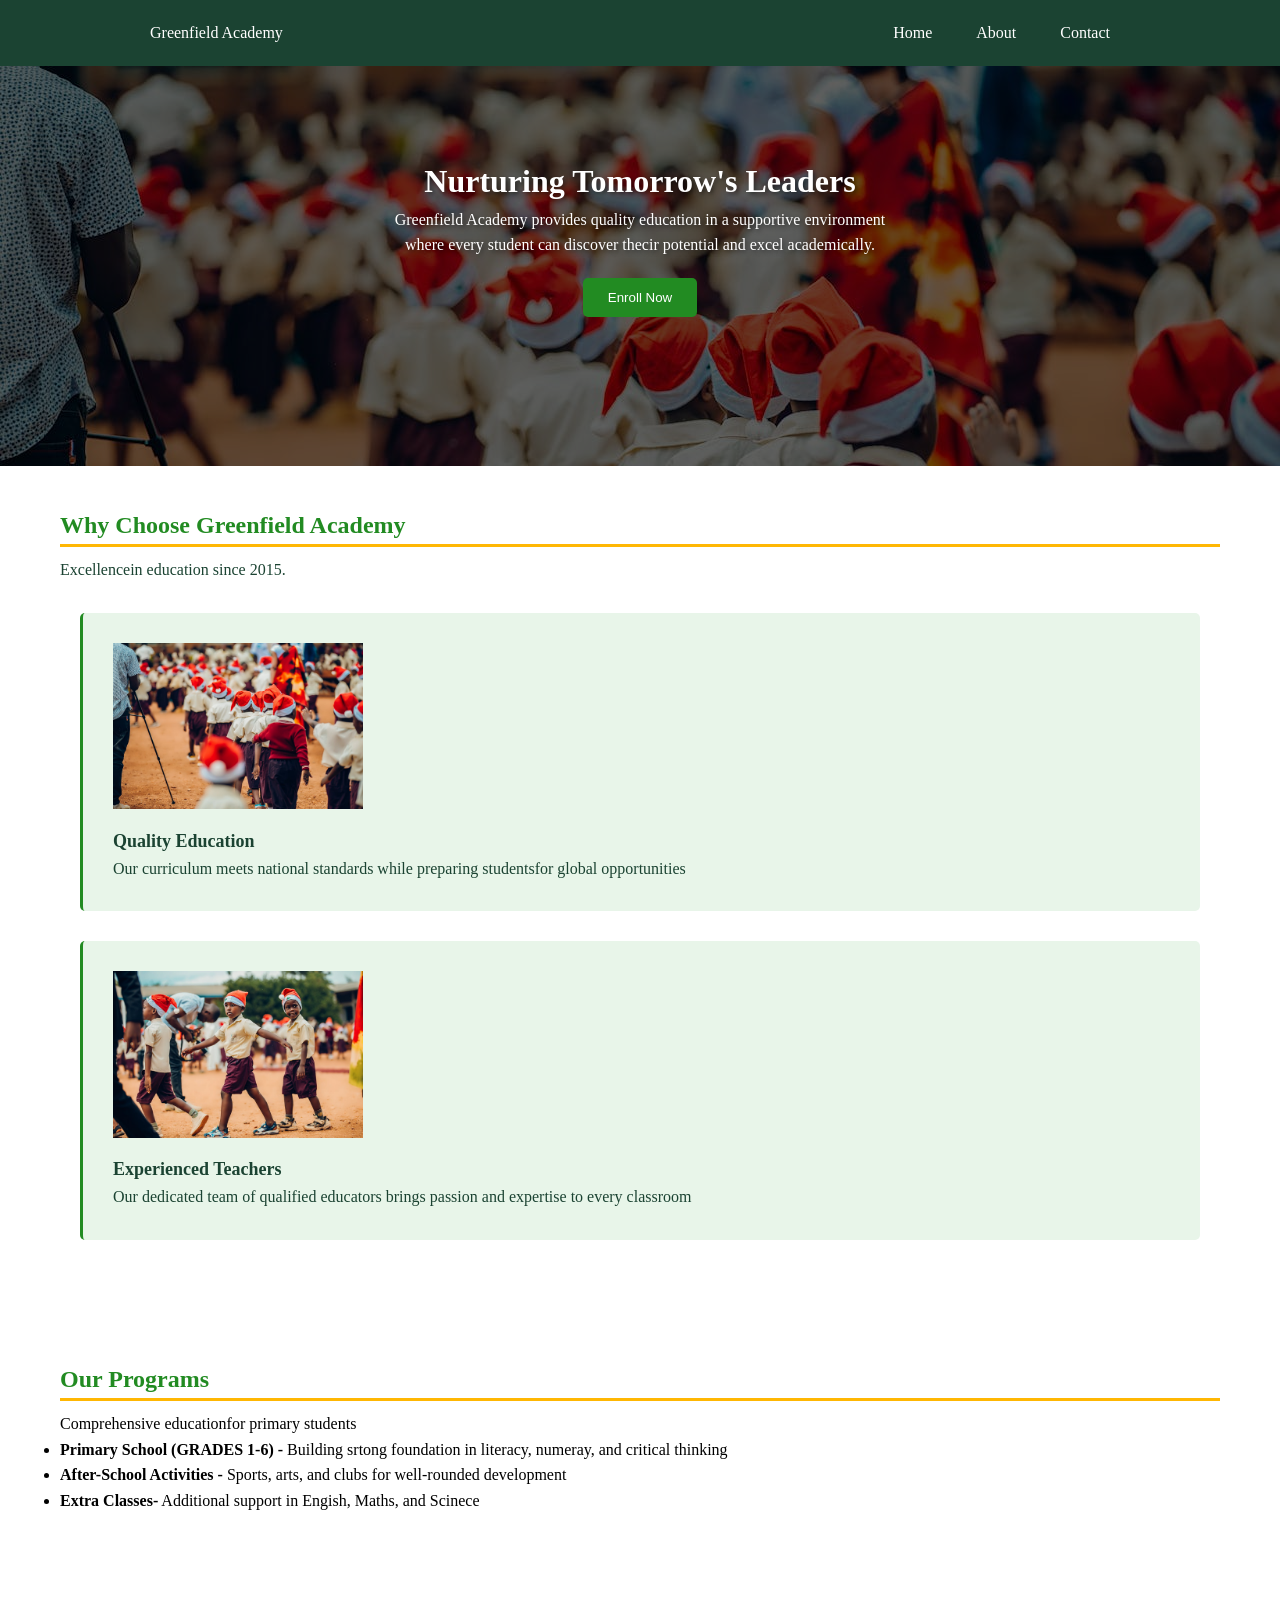
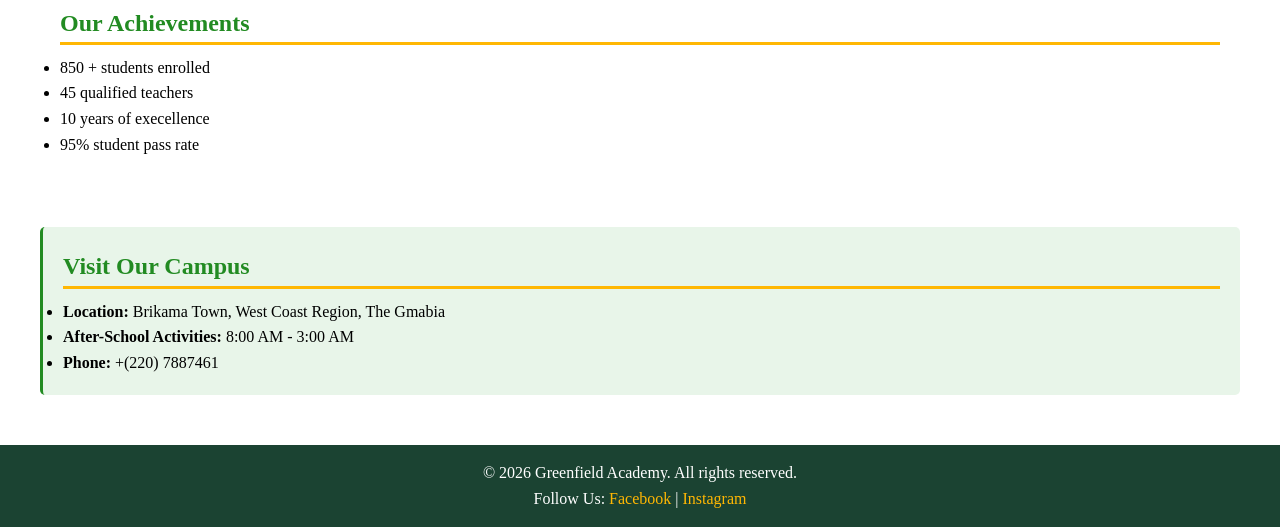
<file: index.html>
<!DOCTYPE html>
<html lang="en">

<head>
    <meta charset="UTF-8">
    <meta name="viewport" content="width=device-width, initial-scale=1.0">
    <title>Greenfield Academy</title>
    <link rel="stylesheet" href="styles.css">
</head>

<body>
    <header>


        <nav class="navbar">

            <dev class="logo">Greenfield Academy <span class="logo-dot"></span></dev>
            <ul class="nav-links">
                <li><a href="./index.html">Home</a></li>
                <li><a href="./about.html">About</a></li>
                <li><a href="./contact.html">Contact</a></li>

            </ul>
        </nav>

        <div class="hero">
            <h1>Nurturing Tomorrow's Leaders</h1>
            <p>Greenfield Academy provides quality education in a supportive environment <br> where every student
                can
                discover thecir potential and excel academically.</p>
            <button><a href="Excellence in education since 2015">Enroll Now</a></button>
        </div>


    </header>


    <main>
        <section class="why-us container">
            <h2>Why Choose Greenfield Academy</h2>

            <p>Excellencein education since 2015.</p>

            <div class="card">
                <img src="./images/students.jpg" alt="students">
                <h3>Quality Education</h2>
                    <p>Our curriculum meets national standards while preparing studentsfor global opportunities</p>
            </div>

            <div class="card">
                <img src="./images/teachers.jpg" alt="teachers">
                <h3>Experienced Teachers</h2>
                    <p>Our dedicated team of qualified educators brings passion and expertise to every classroom</p>
            </div>

        </section>
        <section class="container">
            <h2>Our Programs</h2>
            <p>Comprehensive educationfor primary students</p>
            <ul>
                <li> <strong>Primary School (GRADES 1-6) -</strong> Building srtong foundation in literacy, numeray, and
                    critical thinking
                </li>
                <li> <strong>After-School Activities -</strong> Sports, arts, and clubs for well-rounded development
                </li>
                <li> <strong>Extra Classes-</strong> Additional support in Engish, Maths, and Scinece</li>
            </ul>
        </section>

        <section class="container">
            <ul>
                <h2>Our Achievements</h2>
                <li>850 + students enrolled</li>
                <li>45 qualified teachers</li>
                <li>10 years of execellence</li>
                <li>95% student pass rate</li>
            </ul>
        </section>

        <section class="container card-visit">
            <ul>

                <h2>Visit Our Campus</h2>
                <li> <strong>Location:</strong> Brikama Town, West Coast Region, The Gmabia</li>
                <li> <strong>After-School Activities:</strong> 8:00 AM - 3:00 AM</li>
                <li> <strong>Phone:</strong> +(220) 7887461</li>
            </ul>
        </section>


    </main>
    <footer>
        <p>&copy; 2026 Greenfield Academy. All rights reserved.</p>
        <p>Follow Us: <a href="https://facebook.com">Facebook</a> | <a href="https://instagram.com">Instagram</a></p>
    </footer>
</body>

</html>
</file>
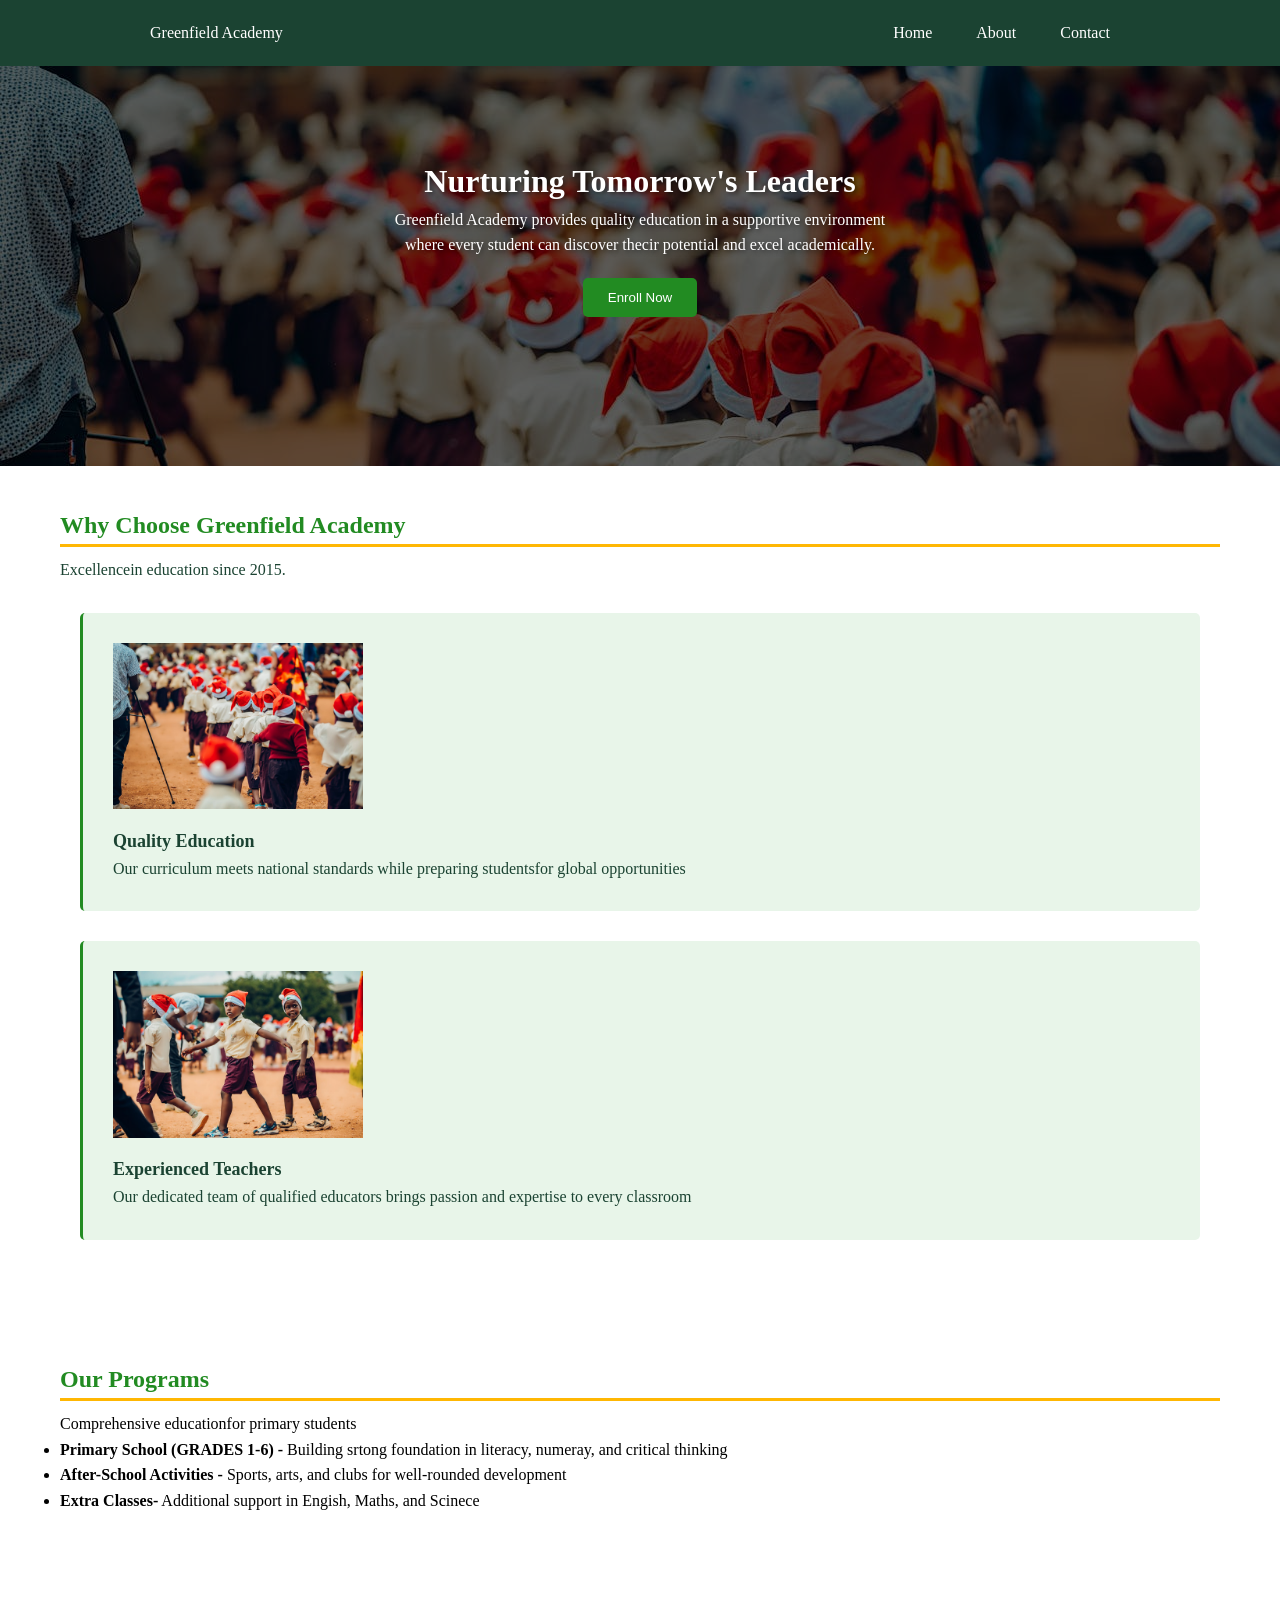
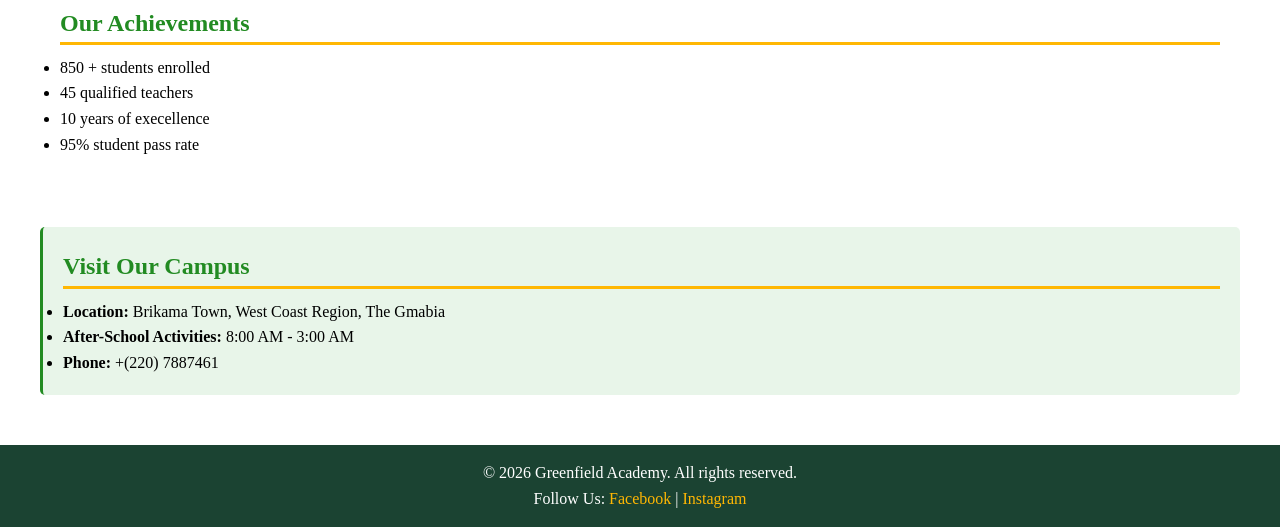
<file: project/greenfield-academy/index.html>
<!DOCTYPE html>
<html lang="en">

<head>
    <meta charset="UTF-8">
    <meta name="viewport" content="width=device-width, initial-scale=1.0">
    <title>Greenfield Academy</title>
    <link rel="stylesheet" href="styles.css">
</head>

<body>
    <header>


        <nav class="navbar">

            <dev class="logo">Greenfield Academy <span class="logo-dot"></span></dev>
            <ul class="nav-links">
                <li><a href="./index.html">Home</a></li>
                <li><a href="./about.html">About</a></li>
                <li><a href="./contact.html">Contact</a></li>

            </ul>
        </nav>

        <div class="hero">
            <h1>Nurturing Tomorrow's Leaders</h1>
            <p>Greenfield Academy provides quality education in a supportive environment <br> where every student
                can
                discover thecir potential and excel academically.</p>
            <button><a href="Excellence in education since 2015">Enroll Now</a></button>
        </div>


    </header>


    <main>
        <section class="why-us container">
            <h2>Why Choose Greenfield Academy</h2>

            <p>Excellencein education since 2015.</p>

            <div class="card">
                <img src="./images/students.jpg" alt="students">
                <h3>Quality Education</h2>
                    <p>Our curriculum meets national standards while preparing studentsfor global opportunities</p>
            </div>

            <div class="card">
                <img src="./images/teachers.jpg" alt="teachers">
                <h3>Experienced Teachers</h2>
                    <p>Our dedicated team of qualified educators brings passion and expertise to every classroom</p>
            </div>

        </section>
        <section class="container">
            <h2>Our Programs</h2>
            <p>Comprehensive educationfor primary students</p>
            <ul>
                <li> <strong>Primary School (GRADES 1-6) -</strong> Building srtong foundation in literacy, numeray, and critical thinking
                </li>
                <li> <strong>After-School Activities -</strong> Sports, arts, and clubs for well-rounded development
                </li>
                <li> <strong>Extra Classes-</strong> Additional support in Engish, Maths, and Scinece</li>
            </ul>
        </section>

        <section class="container">
            <ul>
                <h2>Our Achievements</h2>
                <li>850 + students enrolled</li>
                <li>45 qualified teachers</li>
                <li>10 years of execellence</li>
                <li>95% student pass rate</li>
            </ul>
        </section>

        <section class="container card-visit">
            <ul >

                <h2>Visit Our Campus</h2>
                <li> <strong>Location:</strong> Brikama Town, West Coast Region, The Gmabia</li>
                <li> <strong>After-School Activities:</strong> 8:00 AM - 3:00 AM</li>
                <li> <strong>Phone:</strong> +(220) 7887461</li>
            </ul>
        </section>


    </main>
    <footer>
        <p>&copy; 2026 Greenfield Academy. All rights reserved.</p>
        <p>Follow Us: <a href="https://facebook.com">Facebook</a> | <a href="https://instagram.com">Instagram</a></p>
    </footer>
</body>

</html>
</file>
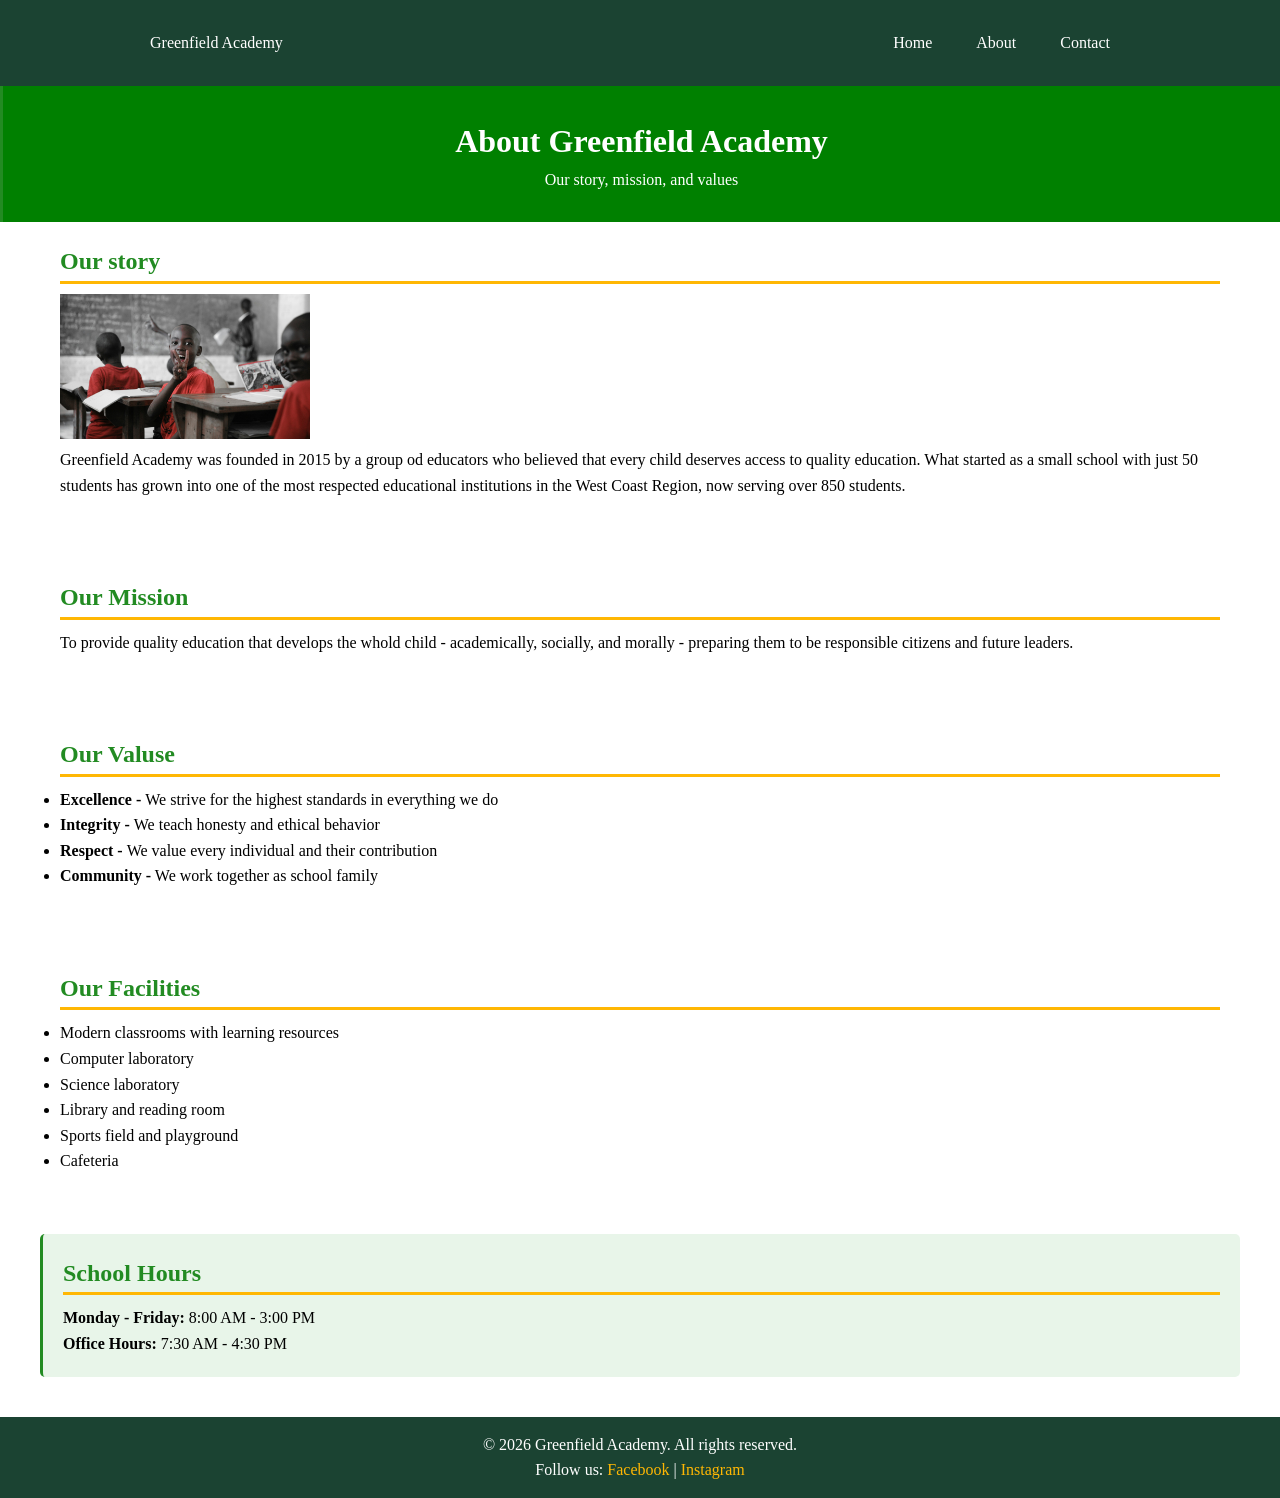
<file: about.html>
<!DOCTYPE html>
<html lang="en">

<head>
    <meta charset="UTF-8">
    <meta name="viewport" content="width=device-width, initial-scale=1.0">
    <title>About Greenfield Academy</title>
    <link rel="stylesheet" href="styles.css">
    <link rel="stylesheet" href="about.css">
</head>

<body>
    <header>
        <nav class="navbar">

            <div class="logo">Greenfield Academy <span class="logo-dot"></span></div>
            <ul class="nav-links">
                <li><a href="./index.html">Home</a></li>
                <li><a href="./About.html">About</a></li>
                <li><a href="./contact.html">Contact</a></li>

            </ul>
        </nav>

        <div class="page-header-hero">
            <h1>About Greenfield Academy</h1>
            <p>Our story, mission, and values</p>
        </div>
    </header>
    <main>
        <section class="container our-story">

            <h2>Our story</h2>
            <img src="./images/school.jpg" alt="school">
            <p>Greenfield Academy was founded in 2015 by a group od educators who believed that every child deserves
                access
                to quality education.
                What started as a small school with just 50 students has grown into one of the most respected
                educational
                institutions in the West Coast Region, now serving over 850 students.</p>

        </section>

        <section class="container">

            <h2>Our Mission</h2>
            <p>To provide quality education that develops the whold child - academically, socially, and morally -
                preparing
                them to be responsible citizens and future leaders.</p>
        </section>

        <section class="container">
            <h2>Our Valuse</h2>
            <ul>

                <li> <strong>Excellence - </strong>We strive for the highest standards in everything we do</li>
                <li> <strong>Integrity - </strong> We teach honesty and ethical behavior</li>
                <li> <strong>Respect - </strong> We value every individual and their contribution</li>
                <li><strong>Community -</strong> We work together as school family</li>
            </ul>
        </section>

        <section class="container">
            <h2>Our Facilities</h2>
            <ul>
                <li>Modern classrooms with learning resources</li>
                <li>Computer laboratory</li>
                <li>Science laboratory</li>
                <li>Library and reading room</li>
                <li>Sports field and playground</li>
                <li>Cafeteria</li>
            </ul>
        </section>
        <section class="container card">
            <h2>School Hours</h2>

            <p><strong>Monday - Friday:</strong> 8:00 AM - 3:00 PM</p>
            <p><strong>Office Hours:</strong> 7:30 AM - 4:30 PM</p>

        </section>

    </main>
    <footer>
        <p>&copy; 2026 Greenfield Academy. All rights reserved.</p>
        <p>Follow us: <a href="https://facebook.com">Facebook</a> | <a href="https://instagram.com">Instagram</a></p>
    </footer>
</body>

</html>
</file>
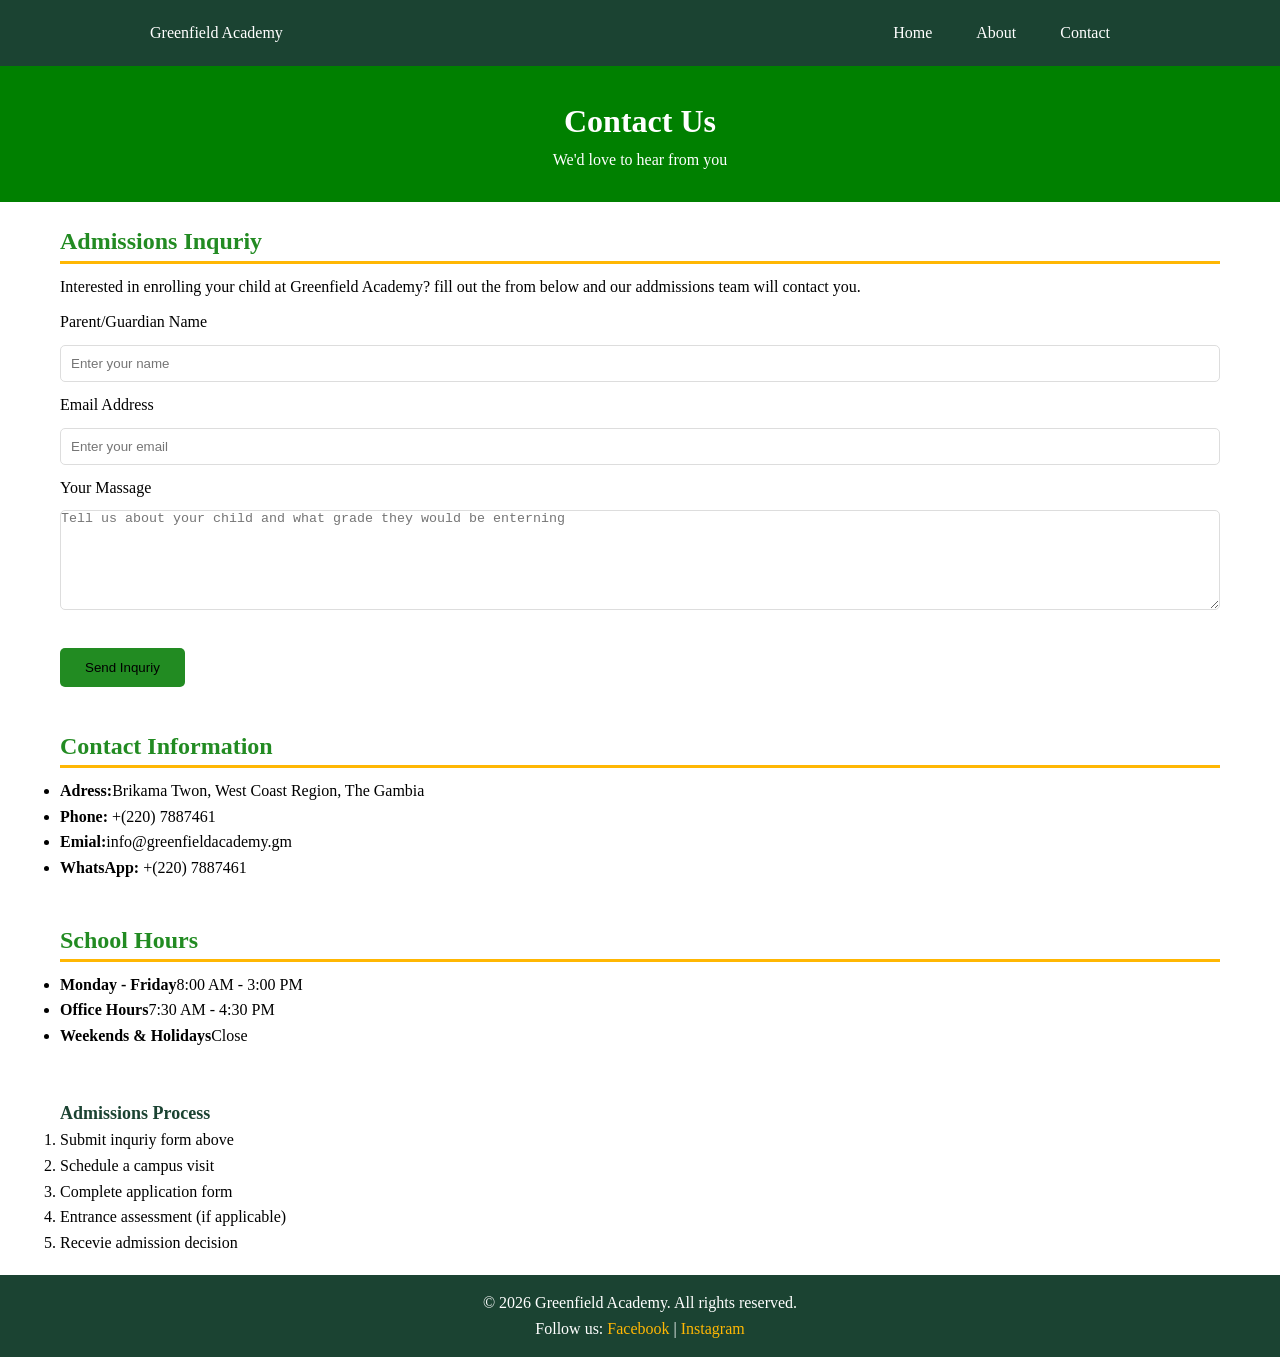
<file: contact.html>
<!DOCTYPE html>
<html lang="en">

<head>
    <meta charset="UTF-8">
    <meta name="viewport" content="width=device-width, initial-scale=1.0">
    <title>Contact Greenfield Academy</title>
    <link rel="stylesheet" href="styles.css">
    <link rel="stylesheet" href="contact.css">
</head>

<body>
    <header>
        <nav class="navbar">

            <div class="logo">Greenfield Academy <span class="logo-dot"></span></div>
            <ul class="nav-links">
                <li><a href="./index.html">Home</a></li>
                <li><a href="./About.html">About</a></li>
                <li><a href="./contact.html">Contact</a></li>

            </ul>
        </nav>

        <div class="page-header-hero">
            <h1>Contact Us</h1>
            <p>We'd love to hear from you</p>
        </div>
    </header>


    <main>
        <section class="container">

            <h2>Admissions Inquriy</h2>
            <p>Interested in enrolling your child at Greenfield Academy? fill out the from below and our addmissions
                team will contact you.</p>
            <form>
                <label for="name">Parent/Guardian Name</label>
                <br>
                <input id="name" type="text" placeholder="Enter your name">
                <br>
                <label for="Email Address">Email Address</label>
                <br>
                <input type="text" placeholder="Enter your email">
                <br>
                <label for="Your Massage">Your Massage</label>
                <br>
                <textarea name="your message"
                    placeholder="Tell us about your child and what grade they would be enterning"></textarea> <br>

                <button>Send Inquriy</button>

            </form>
        </section>

        <section class="container">
            <h2>Contact Information</h2>

            <ul>
                <li><strong>Adress:</strong>Brikama Twon, West Coast Region, The Gambia</li>
                <li><strong>Phone:</strong> +(220) 7887461</li>
                <li><strong>Emial:</strong>info@greenfieldacademy.gm</li>
                <li><strong>WhatsApp:</strong> +(220) 7887461</li>
            </ul>
        </section>

        <section class="container">
            <h2>School Hours</h2>

            <ul>
                <li><strong>Monday - Friday</strong>8:00 AM - 3:00 PM</li>
                <li><strong>Office Hours</strong>7:30 AM - 4:30 PM</li>
                <li><strong>Weekends & Holidays</strong>Close</li>
            </ul>
        </section>

        <section class="container">
            <h3>Admissions Process</h3>
            <ol>
                <li>Submit inquriy form above</li>
                <li>Schedule a campus visit</li>
                <li>Complete application form</li>
                <li>Entrance assessment (if applicable)</li>
                <li>Recevie admission decision</li>
            </ol>
        </section>
    </main>
    <footer>
        <p>&copy; 2026 Greenfield Academy. All rights reserved.</p>
        <p>Follow us: <a href="https://facebook.com">Facebook</a> | <a href="https://instagram.com">Instagram</a></p>
    </footer>
</body>

</html>
</file>
<file: styles.css>
/* CSS reset and base styles */

* {
    margin: 0;
    padding: 0;
    box-sizing: border-box;
}

body {
    font-size: 16px;
    line-height: 1.6;
}

section {
    margin-bottom: 40px;
}

.container {
    padding: 20px;
    max-width: 1200px;
    margin: 0 auto;
    margin-bottom: 50px;
    border-radius: 5px;
}

/* Header styles */

nav {
    display: flex;
    align-items: center;
    justify-content: space-between;
    background-color: #1B4332;
    color: #ffffff;
    padding: 10px 150px;

}

nav a {
    color: #ffffff;
}

nav a:hover {
    cursor: pointer;
    color: #FFB703;
    text-decoration: underline;
}



.hero {
    color: white;
    text-align: center;
    background-image: url("./images/students.jpg");
    background-repeat: no-repeat;
    background-size: cover;
    min-height: 400px;
    text-shadow: 2px 2px 4px rgba(0, 0, 0, 0.5) ; 
    background-blend-mode: overlay;
    background-color: rgb(0, 0, 0, 0.6);
    padding: 90px;
    margin-bottom: 20px;
   

}

button {
    background-color: #228B22;
    padding: 12px 25px;
    border-radius: 5px;
    margin-top: 20px;
    border: none;
}

button a {
    text-decoration: none;
    color: #ffffff;

}



/* why-us section styles */

section h2 {
     color: #228B22;
     border-bottom: 3px solid #FFB703;
     margin-bottom: 10px;
}

section h3 {
    color: #1B4332;
    font-size: 18px;
    margin-top: 10px;
}

.why-us p {
    
    color: #1B4332;
}

.border {
    border: 2px solid #FFB703;
    margin: 10px 0;
    color: #228b22;
}

.card {
    border-left: 3px solid #228b22;
    margin: 30px 20px ;
    padding: 30px;
    border-radius: 5px;
    background-color: #E8F5E9 ;

}

.card-visit {
    border-left: 3px solid #228b22;
    background-color: #E8F5E9;
}

.card img {
    width: 250px;
    
}


nav ul li {
    display: inline-block;
    list-style: none;
    margin: 10px 20px;
}

nav ul li a {
    
    text-decoration: none;
   
}


/* Footer styles */

footer {
    padding: 15px 25px;
    color: white;
    background-color: #1B4332;
    text-align: center;
}

footer a {
    text-decoration: none;
    color: #FFB703;
}
</file>
<file: project/greenfield-academy/styles.css>
/* CSS reset and base styles */

* {
    margin: 0;
    padding: 0;
    box-sizing: border-box;
}

body {
    font-size: 16px;
    line-height: 1.6;
}

section {
    margin-bottom: 40px;
}

.container {
    padding: 20px;
    max-width: 1200px;
    margin: 0 auto;
    margin-bottom: 50px;
    border-radius: 5px;
}

/* Header styles */

nav {
    display: flex;
    align-items: center;
    justify-content: space-between;
    background-color: #1B4332;
    color: #ffffff;
    padding: 10px 150px;

}

nav a {
    color: #ffffff;
}

nav a:hover {
    cursor: pointer;
    color: #FFB703;
    text-decoration: underline;
}



.hero {
    color: white;
    text-align: center;
    background-image: url(./images/students.jpg) ;
    background-repeat: no-repeat;
    background-size: cover;
    min-height: 400px;
    text-shadow: 2px 2px 4px rgba(0, 0, 0, 0.5) ; 
    background-blend-mode: overlay;
    background-color: rgb(0, 0, 0, 0.6);
    padding: 90px;
    margin-bottom: 20px;
   

}

button {
    background-color: #228B22;
    padding: 12px 25px;
    border-radius: 5px;
    margin-top: 20px;
    border: none;
}

button a {
    text-decoration: none;
    color: #ffffff;

}



/* why-us section styles */

section h2 {
     color: #228B22;
     border-bottom: 3px solid #FFB703;
     margin-bottom: 10px;
}

section h3 {
    color: #1B4332;
    font-size: 18px;
    margin-top: 10px;
}

.why-us p {
    
    color: #1B4332;
}

.border {
    border: 2px solid #FFB703;
    margin: 10px 0;
    color: #228b22;
}

.card {
    border-left: 3px solid #228b22;
    margin: 30px 20px ;
    padding: 30px;
    border-radius: 5px;
    background-color: #E8F5E9 ;

}

.card-visit {
    border-left: 3px solid #228b22;
    background-color: #E8F5E9;
}

.card img {
    width: 250px;
    
}


nav ul li {
    display: inline-block;
    list-style: none;
    margin: 10px 20px;
}

nav ul li a {
    
    text-decoration: none;
   
}


/* Footer styles */

footer {
    padding: 15px 25px;
    color: white;
    background-color: #1B4332;
    text-align: center;
}

footer a {
    text-decoration: none;
    color: #FFB703;
}
</file>
<file: about.css>
.page-header-hero {
    background-color: green;
    text-align: center;
    border-left: 3px solid #228b22;
    color: white;
    padding: 30px;
}

.our-story img {
    width: 250px;
}

nav ul li {
    display: inline-block;
    list-style: none;
    margin: 20px 20px;
}


nav ul li a {
    
    text-decoration: none;
   
}


.container {
    padding: 20px;
    max-width: 1200px;
    margin: 0 auto;
    margin-bottom: 40px;
    border-radius: 5px;
}
</file>
<file: contact.css>
/* CSS reset and base styles */

* {
    margin: 0;
    padding: 0;
    box-sizing: border-box;
}

.container {
    padding: 20px;
    max-width: 1200px;
    margin: 0 auto;
}

.page-header-hero {
    background-color: green;
    text-align: center;
    color: white;
    padding: 30px;
}

form {
    margin-top: 10px;
}

input {
    width: 100%;
    padding: 10px;
    margin: 10px 0;
    border: 1px solid #DDDDDD;
    border-radius: 5px;
}

textarea {
    width: 100%;
    height: 100px;
    margin: 10px 0;
    border: 1px solid #DDDDDD;
    border-radius: 5px;

}

label {
    font-style: bold;
}
</file>
